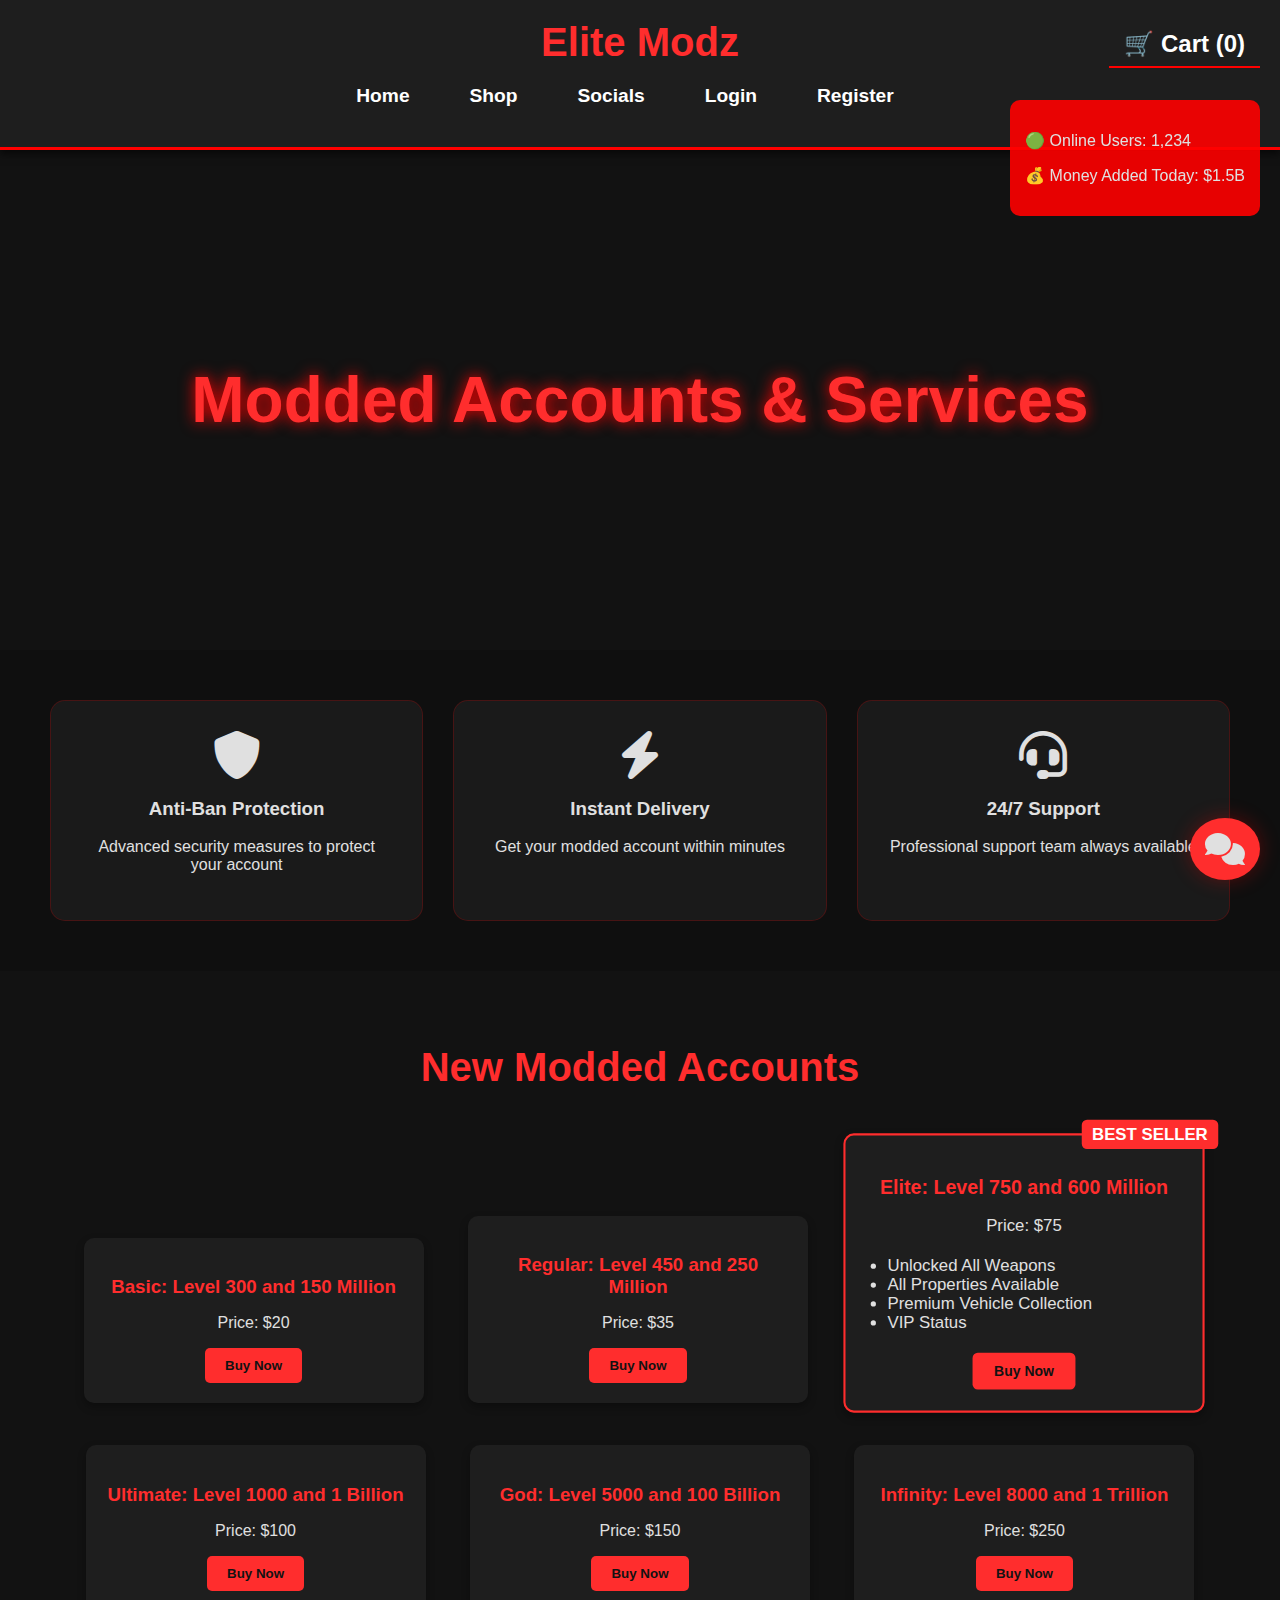
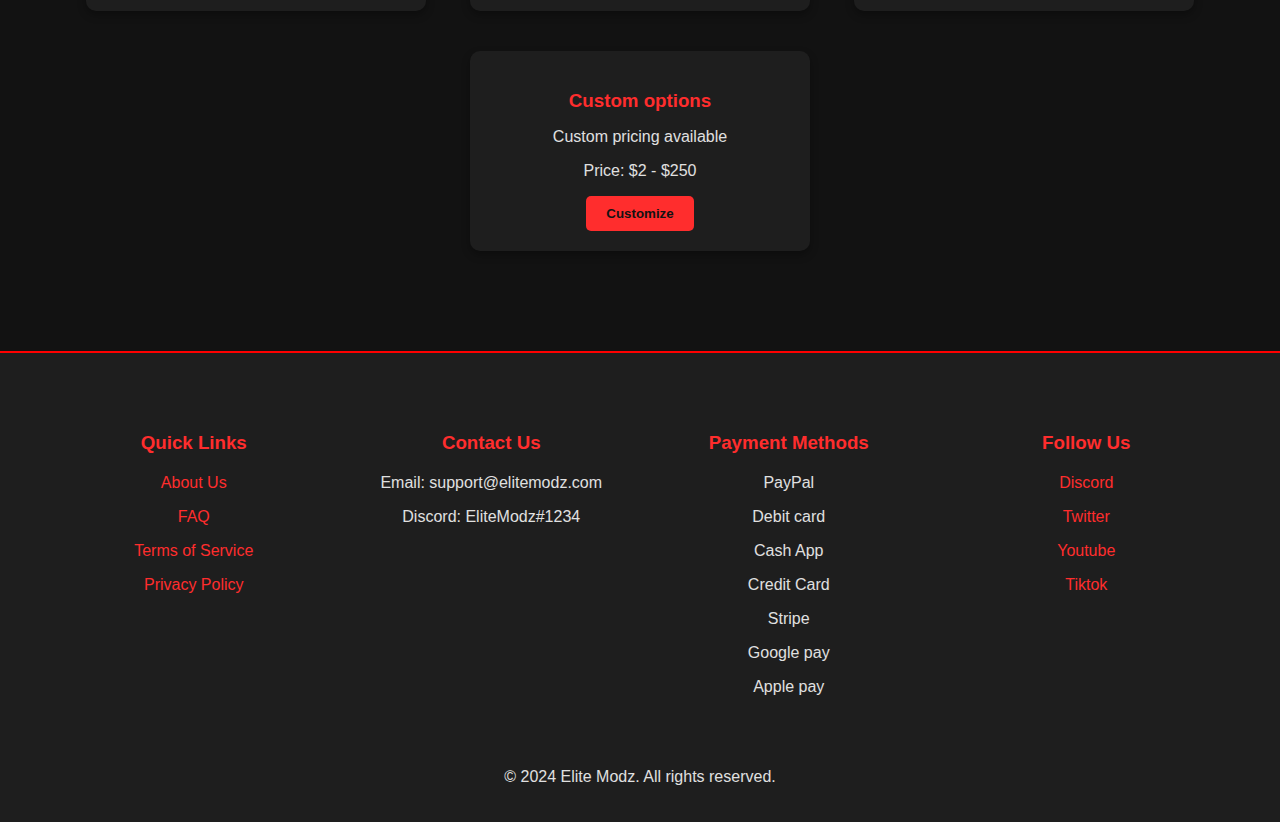
<file: index.html>
<!DOCTYPE html>
<html lang="en">
<head>
    <meta charset="UTF-8">
    <meta name="viewport" content="width=device-width, initial-scale=1.0">
    <title>Elite Modz - Ultimate GTA 5 Modding Services</title>
    <link rel="icon" href="https://github.com/EliteModz/Elite-Modz/raw/refs/heads/main/favicon.ico" type="image/x-icon">
    <link rel="stylesheet" href="styles.css">
    <link href="https://fonts.googleapis.com/css2?family=Rajdhani:wght@500;600;700&display=swap" rel="stylesheet">
    <link rel="stylesheet" href="https://cdnjs.cloudflare.com/ajax/libs/font-awesome/6.0.0/css/all.min.css">
    <style>
        body {
            margin: 0;
            font-family: 'Arial', sans-serif;
            background-color: #121212;
            color: #e0e0e0;
        }

        /* Header and Navigation Bar */
        header {
            background-color: #1e1e1e;
            padding: 20px;
            text-align: center;
            border-bottom: 3px solid red;
        }

        header .logo img {
            width: 150px;
        }

        header .logo-text {
            font-size: 2.5em;
            font-weight: bold;
            color: #ff2d2d;
        }

        nav ul {
            list-style: none;
            padding: 0;
            margin: 0;
            display: flex;
            justify-content: center;
            background-color: #1e1e1e;
        }

        nav ul li {
            margin: 0 15px;
        }

        nav ul li a {
            text-decoration: none;
            font-size: 1.2em;
            color: white;
            padding: 10px 15px;
        }

        nav ul li a:hover {
            color: #ff2d2d;
        }

        /* Hero Section */
        .hero {
            background-image: url('images/grand-theft-auto-v-online-sunset-panorama-tapete-1920x1080_48.jpg');
            background-size: cover;
            background-position: center;
            height: 500px;
            text-align: center;
            display: flex;
            justify-content: center;
            align-items: center;
        }

        .hero h1 {
            font-size: 4em;
            color: #ff2d2d;
            text-shadow: 0 0 15px #ff0000;
        }

        /* Product Section */
        .product-section {
            padding: 40px;
            text-align: center;
        }

        .product-section h2 {
            color: #ff2d2d;
            margin-bottom: 30px;
            font-size: 2.5em;
        }

        .product {
            display: inline-block;
            background-color: #1e1e1e;
            margin: 20px;
            padding: 20px;
            border-radius: 10px;
            width: 300px;
            box-shadow: 0 4px 8px rgba(0, 0, 0, 0.3);
        }

        .product h3 {
            color: #ff2d2d;
        }

        .product p {
            color: #e0e0e0;
        }

        .product button {
            background-color: #ff2d2d;
            border: none;
            padding: 10px 20px;
            color: #121212;
            font-weight: bold;
            cursor: pointer;
            border-radius: 5px;
        }

        .product button:hover {
            background-color: #ff1a1a;
        }

        /* Additional Features */
        
        /* Live Chat Widget */
        .chat-widget {
            position: fixed;
            bottom: 20px;
            right: 20px;
            background: #ff2d2d;
            padding: 15px;
            border-radius: 50%;
            cursor: pointer;
            z-index: 1000;
            box-shadow: 0 0 20px rgba(255,0,0,0.3);
        }

        /* Account Features Section */
        .features-list {
            display: grid;
            grid-template-columns: repeat(3, 1fr);
            gap: 30px;
            padding: 50px;
            background: #0f0f0f;
        }

        .feature-item {
            background: #1a1a1a;
            padding: 30px;
            border-radius: 15px;
            text-align: center;
            border: 1px solid #ff000033;
            transition: transform 0.3s;
        }

        .feature-item:hover {
            transform: translateY(-10px);
        }

        /* Live Counter */
        .live-counter {
            position: fixed;
            top: 100px;
            right: 20px;
            background: rgba(255,0,0,0.9);
            padding: 15px;
            border-radius: 10px;
            z-index: 999;
        }

        /* Premium Product Styles */
        .premium-product {
            position: relative;
            border: 2px solid #ff2d2d;
            transform: scale(1.05);
        }

        .premium-badge {
            position: absolute;
            top: -15px;
            right: -15px;
            background: #ff2d2d;
            padding: 5px 10px;
            border-radius: 5px;
            color: white;
            font-weight: bold;
        }

        .features {
            text-align: left;
            margin: 20px 0;
            padding-left: 20px;
        }

        /* Footer */
        footer {
            background-color: #1e1e1e;
            padding: 20px;
            text-align: center;
            color: #e0e0e0;
            margin-top: 40px;
            border-top: 2px solid red;
        }

        .footer-grid {
            display: grid;
            grid-template-columns: repeat(4, 1fr);
            gap: 30px;
            padding: 40px;
        }

        .footer-section h3 {
            color: #ff2d2d;
            margin-bottom: 20px;
        }

        footer a {
            color: #ff2d2d;
            text-decoration: none;
        }

        footer a:hover {
            color: #ff1a1a;
        }

        /* Responsive Design */
        @media (max-width: 1200px) {
            .footer-grid {
                grid-template-columns: repeat(2, 1fr);
            }
        }

        @media (max-width: 768px) {
            .footer-grid {
                grid-template-columns: 1fr;
            }
            
            .product {
                width: 100%;
                margin: 20px 0;
            }
        }
    </style>
</head>
<body>
    <header>
        <div class="logo-text">Elite Modz</div>
        <nav>
            <ul>
                <li><a href="index.html">Home</a></li>
                <li><a href="shop.html">Shop</a></li>
                <li><a href="socials.html">Socials</a></li>
                <li><a href="login.html">Login</a></li>
                <li><a href="register.html">Register</a></li>
                <li><a href="cart.html" class="cart-link neon">🛒 Cart (<span id="cart-count">0</span>)</a></li>
            </ul>
        </nav>
    </header>

    <!-- Live Counter -->
    <div class="live-counter">
        <p>🟢 Online Users: <span id="online-count">1,234</span></p>
        <p>💰 Money Added Today: $<span id="money-count">1.5B</span></p>
    </div>

    <section class="hero">
        <h1>Modded Accounts & Services</h1>
    </section>

    <section class="features-list">
        <div class="feature-item">
            <i class="fas fa-shield-alt fa-3x"></i>
            <h3>Anti-Ban Protection</h3>
            <p>Advanced security measures to protect your account</p>
        </div>
        <div class="feature-item">
            <i class="fas fa-bolt fa-3x"></i>
            <h3>Instant Delivery</h3>
            <p>Get your modded account within minutes</p>
        </div>
        <div class="feature-item">
            <i class="fas fa-headset fa-3x"></i>
            <h3>24/7 Support</h3>
            <p>Professional support team always available</p>
        </div>
    </section>

    <section class="product-section">
        <h2>New Modded Accounts</h2>
        <div class="product">
            <h3>Basic: Level 300 and 150 Million</h3>
            <p>Price: $20</p>
            <button onclick="location.href='shop.html#basic'">Buy Now</button>
        </div>
        <div class="product">
            <h3>Regular: Level 450 and 250 Million</h3>
            <p>Price: $35</p>
            <button onclick="location.href='shop.html#regular'">Buy Now</button>
        </div>
        <div class="product premium-product">
            <div class="premium-badge">BEST SELLER</div>
            <h3>Elite: Level 750 and 600 Million</h3>
            <p>Price: $75</p>
            <ul class="features">
                <li>Unlocked All Weapons</li>
                <li>All Properties Available</li>
                <li>Premium Vehicle Collection</li>
                <li>VIP Status</li>
            </ul>
            <button onclick="location.href='shop.html#elite'">Buy Now</button>
        </div>
        <div class="product">
            <h3>Ultimate: Level 1000 and 1 Billion</h3>
            <p>Price: $100</p>
            <button onclick="location.href='shop.html#ultimate'">Buy Now</button>
        </div>
        <div class="product">
            <h3>God: Level 5000 and 100 Billion</h3>
            <p>Price: $150</p>
            <button onclick="location.href='shop.html#god'">Buy Now</button>
        </div>
        <div class="product">
            <h3>Infinity: Level 8000 and 1 Trillion</h3>
            <p>Price: $250</p>
            <button onclick="location.href='shop.html#infinity'">Buy Now</button>
        </div>
        <div class="product">
            <h3>Custom options</h3>
            <p>Custom pricing available</p>
            <p>Price: $2 - $250</p>
            <button onclick="location.href='customize.html'">Customize</button>
        </div>
    </section>

    <!-- Live Chat Widget -->
    <div class="chat-widget" onclick="openChat()">
        <i class="fas fa-comments fa-2x"></i>
    </div>

    <footer>
        <div class="footer-grid">
            <div class="footer-section">
                <h3>Quick Links</h3>
                <p><a href="about.html">About Us</a></p>
                <p><a href="faq.html">FAQ</a></p>
                <p><a href="terms.html">Terms of Service</a></p>
                <p><a href="privacy.html">Privacy Policy</a></p>
            </div>
            <div class="footer-section">
                <h3>Contact Us</h3>
                <p>Email: support@elitemodz.com</p>
                <p>Discord: EliteModz#1234</p>
            </div>
            <div class="footer-section">
                <h3>Payment Methods</h3>
                <p>PayPal</p>
                <p>Debit card</p>
                <p>Cash App</p>
                <p>Credit Card</p>
                <p>Stripe</p>
                <p>Google pay</p>
                <p>Apple pay</p>
            </div>
            <div class="footer-section">
                <h3>Follow Us</h3>
                <p><a href="#">Discord</a></p>
                <p><a href="#">Twitter</a></p>
                <p><a href="#">Youtube</a></p>
                <p><a href="#">Tiktok</a></p>
            </div>
        </div>
        <div class="footer-bottom">
            <p>&copy; 2024 Elite Modz. All rights reserved.</p>
        </div>
    </footer>

    <script>
        // Live counter update
        function updateCounter() {
            document.getElementById('online-count').textContent = 
                Math.floor(Math.random() * 2000 + 1000);
            document.getElementById('money-count').textContent = 
                (Math.random() * 5 + 1).toFixed(1) + 'B';
        }
        setInterval(updateCounter, 5000);

        // Chat widget functionality
        function openChat() {
            // Add chat functionality
            alert('Chat feature coming soon!');
        }
    </script>
</body>
</html>
</file>
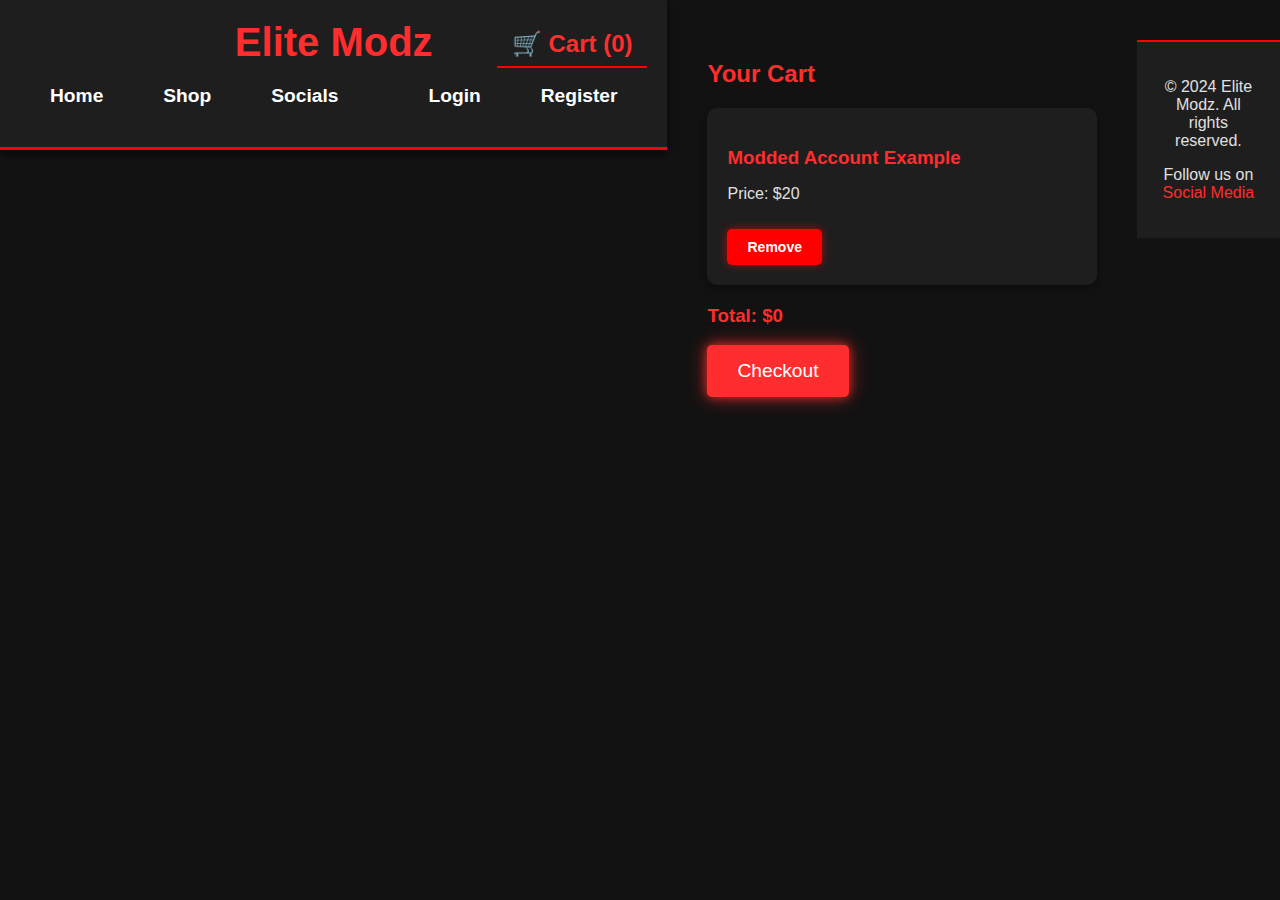
<file: cart.html>
<!DOCTYPE html>
<html lang="en">
<head>
    <meta charset="UTF-8">
    <meta name="viewport" content="width=device-width, initial-scale=1.0">
    <title>Elite Modz - Cart</title>
    <link rel="icon" href="https://github.com/EliteModz/Elite-Modz/raw/refs/heads/main/favicon.ico" type="image/x-icon">
    <link rel="stylesheet" href="styles.css">
    <style>
        body {
            margin: 0;
            font-family: 'Arial', sans-serif;
            background-color: #121212;
            color: #e0e0e0;
            display: flex;
            justify-content: center;
            align-items: flex-start; /* Align items at the top */
        }
        header {
            background-color: #1e1e1e;
            padding: 20px;
            text-align: center;
            border-bottom: 3px solid red;
            width: 100%;
            position: relative;
        }
        header .logo-text {
            font-size: 2.5em;
            font-weight: bold;
            color: #ff2d2d;
        }
        nav ul {
            list-style: none;
            padding: 0;
            margin: 0;
            display: flex;
            justify-content: center;
        }
        nav ul li {
            margin: 0 15px;
        }
        nav ul li a {
            text-decoration: none;
            font-size: 1.2em;
            color: white;
            padding: 10px 15px;
        }
        nav ul li a:hover {
            color: #ff2d2d;
        }
        #cart {
            padding: 40px;
            text-align: left; /* Align text to the left */
            width: 80%; /* Set width to match shop page */
        }
        .product {
            background-color: #1e1e1e;
            margin: 20px 0; /* Add vertical margin */
            padding: 20px;
            border-radius: 10px;
            box-shadow: 0 4px 8px rgba(0, 0, 0, 0.3);
        }
        .remove-btn {
            background-color: red; /* Full red button */
            border: none;
            padding: 10px 20px;
            color: #ffffff;
            font-weight: bold;
            cursor: pointer;
            border-radius: 5px;
            margin-top: 10px;
        }
        .remove-btn:hover {
            background-color: darkred; /* Darker red on hover */
        }
        .neon {
            color: #ff2d2d;
        }
        footer {
            background-color: #1e1e1e;
            padding: 20px;
            text-align: center;
            color: #e0e0e0;
            margin-top: 40px;
            border-top: 2px solid red;
        }
        footer a {
            color: #ff2d2d;
            text-decoration: none;
        }
        footer a:hover {
            color: #ff1a1a;
        }
    </style>
</head>
<body>
    <header>
        <div class="logo-text">Elite Modz</div>
        <nav>
            <ul>
                <li><a href="index.html">Home</a></li>
                <li><a href="shop.html">Shop</a></li>
                <li><a href="socials.html">Socials</a></li>
                <li><a href="cart.html" class="cart-link neon">🛒 Cart (<span id="cart-count">0</span>)</a></li>
                <li><a href="login.html">Login</a></li> <!-- Added Login link -->
                <li><a href="register.html">Register</a></li> <!-- Added Register link -->
            </ul>
        </nav>
    </header>

    <section id="cart">
        <h2 class="neon">Your Cart</h2>
        <div id="cart-items">
            <div class="product">
                <h3>Modded Account Example</h3>
                <p>Price: $20</p>
                <button class="remove-btn" onclick="removeFromCart()">Remove</button>
            </div>
            <!-- Add more product divs as needed -->
        </div>
        <h3 class="neon">Total: $<span id="total-cost">0</span></h3>
        <button class="neon" onclick="location.href='checkout.html'">Checkout</button>
    </section>

    <footer>
        <p>&copy; 2024 Elite Modz. All rights reserved.</p>
        <p>Follow us on <a href="#">Social Media</a></p>
    </footer>

    <script>
        function removeFromCart() {
            // Logic to remove item from cart goes here
            alert("Item removed from cart!");
        }
    </script>
</body>
</html>
</file>
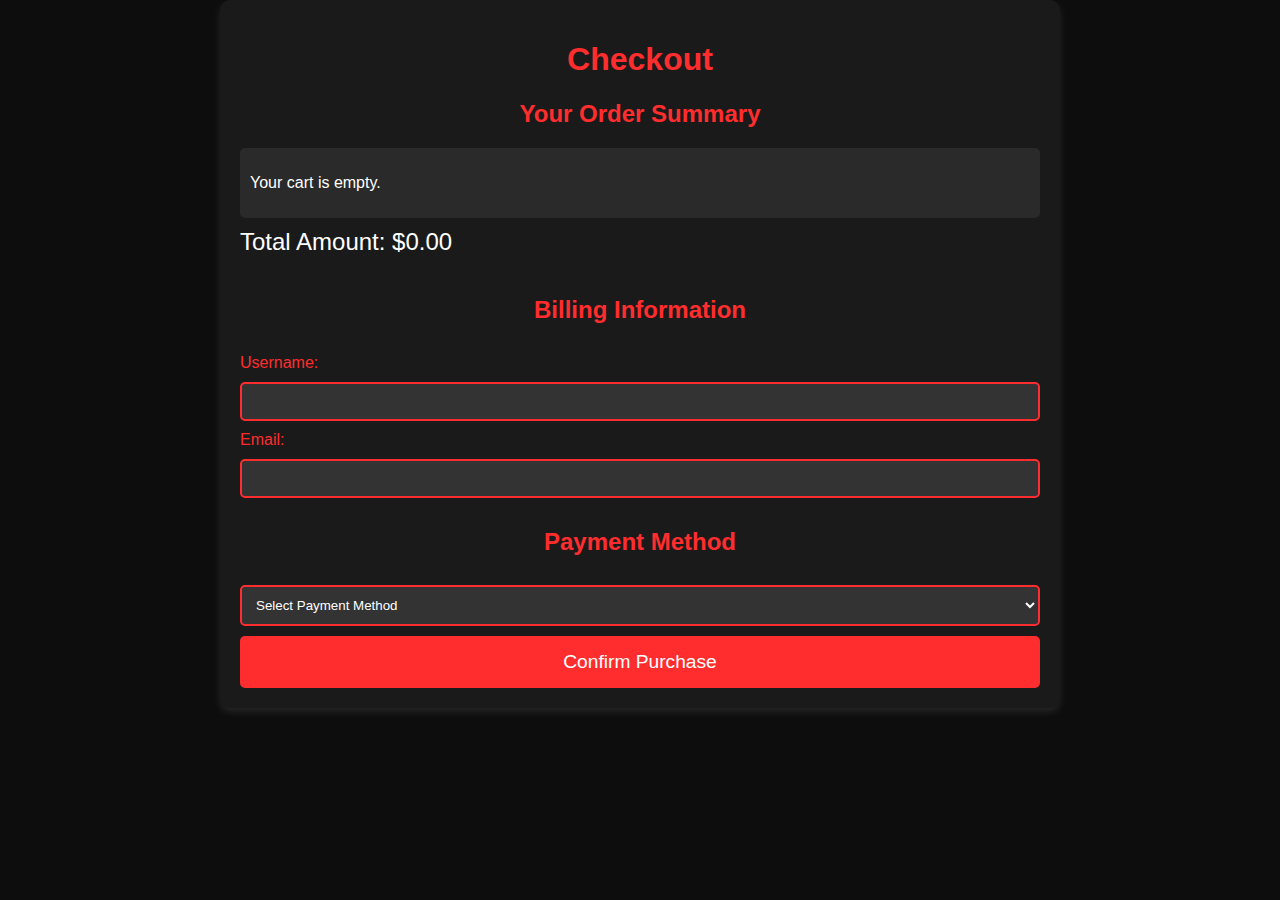
<file: checkout.html>
<!DOCTYPE html>
<html lang="en">
<head>
  <meta charset="UTF-8">
  <meta name="viewport" content="width=device-width, initial-scale=1.0">
  <title>Elite Modz - Checkout</title>
  <link rel="stylesheet" href="styles.css">
  <script src="checkout.js"></script>
  <style>
    /* Base Styles */
    body {
      font-family: 'Montserrat', sans-serif;
      background-color: #0d0d0d; /* Dark background */
      color: #fff; /* White text */
      margin: 0;
      padding: 0;
    }

    /* Checkout Container */
    .checkout-container {
      padding: 20px;
      max-width: 800px;
      margin: auto;
      background-color: #1a1a1a; /* Darker container */
      border-radius: 10px;
      box-shadow: 0 4px 8px rgba(255, 255, 255, 0.1);
    }

    h1, h2 {
      color: #ff2d2d; /* Red headings */
      text-align: center;
    }

    /* Order Summary */
    .order-summary {
      margin-bottom: 20px;
    }

    .items-list {
      background-color: #2a2a2a; /* Slightly lighter background for item list */
      padding: 10px;
      border-radius: 5px;
    }

    .total {
      font-size: 1.5em;
      margin-top: 10px;
    }

    /* Form Styles */
    form {
      display: flex;
      flex-direction: column;
      gap: 10px;
    }

    label {
      color: #ff2d2d; /* Red labels */
    }

    input[type="text"], input[type="email"], select {
      padding: 10px;
      border: 2px solid #ff2d2d; /* Red border */
      border-radius: 5px;
      background-color: #333; /* Dark background for inputs */
      color: #fff; /* White text */
    }

    input[type="text"]:focus, input[type="email"]:focus, select:focus {
      outline: none;
      border-color: #ff1a1a; /* Darker red on focus */
    }

    .confirm-btn {
      background-color: #ff2d2d; /* Red button */
      color: white;
      padding: 15px;
      border: none;
      border-radius: 5px;
      cursor: pointer;
      transition: background-color 0.3s ease;
      font-size: 1.2em;
    }

    .confirm-btn:hover {
      background-color: #ff1a1a; /* Darker red on hover */
    }

    /* Item Styles */
    .item {
      display: flex;
      justify-content: space-between;
      padding: 5px 0;
      border-bottom: 1px solid #444; /* Separator line */
    }

    .price {
      color: #ff2d2d; /* Red price */
    }
  </style>
</head>
<body>
  <div class="checkout-container">
    <h1>Checkout</h1>

    <!-- Order Summary -->
    <section class="order-summary">
      <h2>Your Order Summary</h2>
      <div class="items-list" id="items-list"></div>
      <div class="total">
        <span>Total Amount:</span>
        <span class="total-price" id="total-price">$0.00</span>
      </div>
    </section>

    <!-- Billing Information -->
    <form id="checkout-form" action="/process-order" method="POST">
      <h2>Billing Information</h2>
      <label for="username">Username:</label>
      <input type="text" id="username" name="username" required>

      <label for="email">Email:</label>
      <input type="email" id="email" name="email" required>

      <!-- Payment Methods -->
      <h2>Payment Method</h2>
      <select id="payment-method" name="payment-method" required>
        <option value="">Select Payment Method</option>
        <option value="credit-card">Credit Card</option>
        <option value="debit-card">Debit Card</option>
        <option value="cashapp">CashApp</option>
        <option value="paypal">PayPal</option>
        <option value="google-pay">Google Pay</option>
        <option value="apple-pay">Apple Pay</option>
        <option value="stripe">Stripe</option>
      </select>

      <button type="submit" class="confirm-btn">Confirm Purchase</button>
    </form>
  </div>

  <script>
    const cartItems = JSON.parse(localStorage.getItem("cartItems")) || [];

    function populateOrderSummary() {
      const itemsList = document.getElementById("items-list");
      const totalPriceElement = document.getElementById("total-price");
      let total = 0;

      itemsList.innerHTML = "";

      if (cartItems.length === 0) {
        itemsList.innerHTML = "<p>Your cart is empty.</p>";
        totalPriceElement.textContent = "$0.00";
      } else {
        cartItems.forEach(item => {
          const itemDiv = document.createElement("div");
          itemDiv.classList.add("item");
          itemDiv.innerHTML = `<span>${item.name}</span><span class="price">$${item.price}</span>`;
          itemsList.appendChild(itemDiv);
          total += item.price;
        });
        totalPriceElement.textContent = `$${total.toFixed(2)}`;
      }
    }

    window.onload = populateOrderSummary;
  </script>
</body>
</html>
</file>
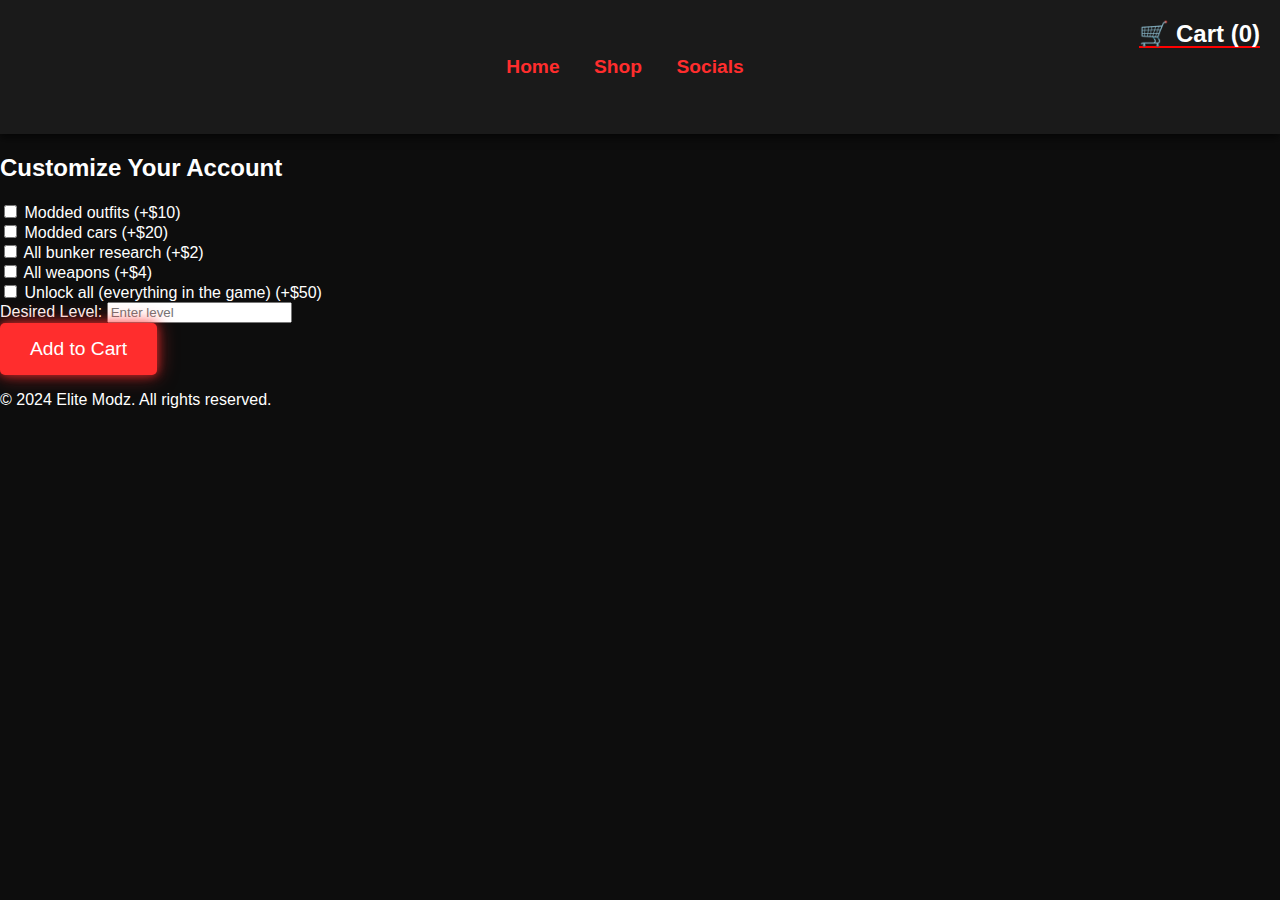
<file: customize.html>
<!DOCTYPE html>
<html lang="en">
<head>
    <meta charset="UTF-8">
    <meta name="viewport" content="width=device-width, initial-scale=1.0">
    <title>Customize Account</title>
    <link rel="icon" href="favicon.ico" type="image/x-icon">
    <link rel="stylesheet" href="styles.css">
</head>
<body>
    <header>
        <nav>
            <ul>
                <li><a href="index.html">Home</a></li>
                <li><a href="shop.html">Shop</a></li>
                <li><a href="socials.html">Socials</a></li>
                <li><a href="cart.html" class="cart-link neon">🛒 Cart (<span id="cart-count">0</span>)</a></li>
            </ul>
        </nav>
    </header>
    
    <section id="customize">
        <h2 class="neon">Customize Your Account</h2>
        
        <form id="customization-form">
            <label>
                <input type="checkbox" name="moddedOutfits" value="10"> Modded outfits (+$10)
            </label><br>
            <label>
                <input type="checkbox" name="moddedCars" value="20"> Modded cars (+$20)
            </label><br>
            <label>
                <input type="checkbox" name="bunkerResearch" value="2"> All bunker research (+$2)
            </label><br>
            <label>
                <input type="checkbox" name="allWeapons" value="4"> All weapons (+$4)
            </label><br>
            <label>
                <input type="checkbox" name="unlockAll" value="50"> Unlock all (everything in the game) (+$50)
            </label><br>
            <label>
                Desired Level: <input type="number" name="desiredLevel" placeholder="Enter level" required>
            </label><br>
            <button type="button" class="neon" onclick="addCustomizationToCart()">Add to Cart</button>
            <p id="error-message" style="color: red;"></p> <!-- Error message -->
        </form>
    </section>

    <footer>
        <p class="neon">&copy; 2024 Elite Modz. All rights reserved.</p>
    </footer>

    <script>
        function addCustomizationToCart() {
            const form = document.getElementById('customization-form');
            const checkboxes = form.querySelectorAll('input[type="checkbox"]:checked');
            let total = 0;
            let customizationDetails = "Customizations: ";
            let errorMessage = document.getElementById('error-message');
            errorMessage.textContent = ''; // Clear previous error message

            checkboxes.forEach(checkbox => {
                total += parseInt(checkbox.value);
                customizationDetails += `${checkbox.parentNode.textContent.trim()}, `;
            });

            const desiredLevel = parseInt(form.desiredLevel.value);
            if (desiredLevel) {
                if (desiredLevel < 1 || desiredLevel > 8000) { // Check level range
                    errorMessage.textContent = "Error: Desired level must be between 1 and 8000.";
                    return; // Stop execution
                }
                const levelCost = Math.floor(desiredLevel / 100) * 2; // Calculate cost for desired level
                total += levelCost; // Add level cost to total
                customizationDetails += `Desired Level: ${desiredLevel} (+$${levelCost})`;
            }

            const cartItems = JSON.parse(localStorage.getItem('cartItems')) || [];
            cartItems.push({ name: customizationDetails, price: total });
            localStorage.setItem('cartItems', JSON.stringify(cartItems));

            alert('Customizations added to cart!');
        }
    </script>
</body>
</html>
</file>
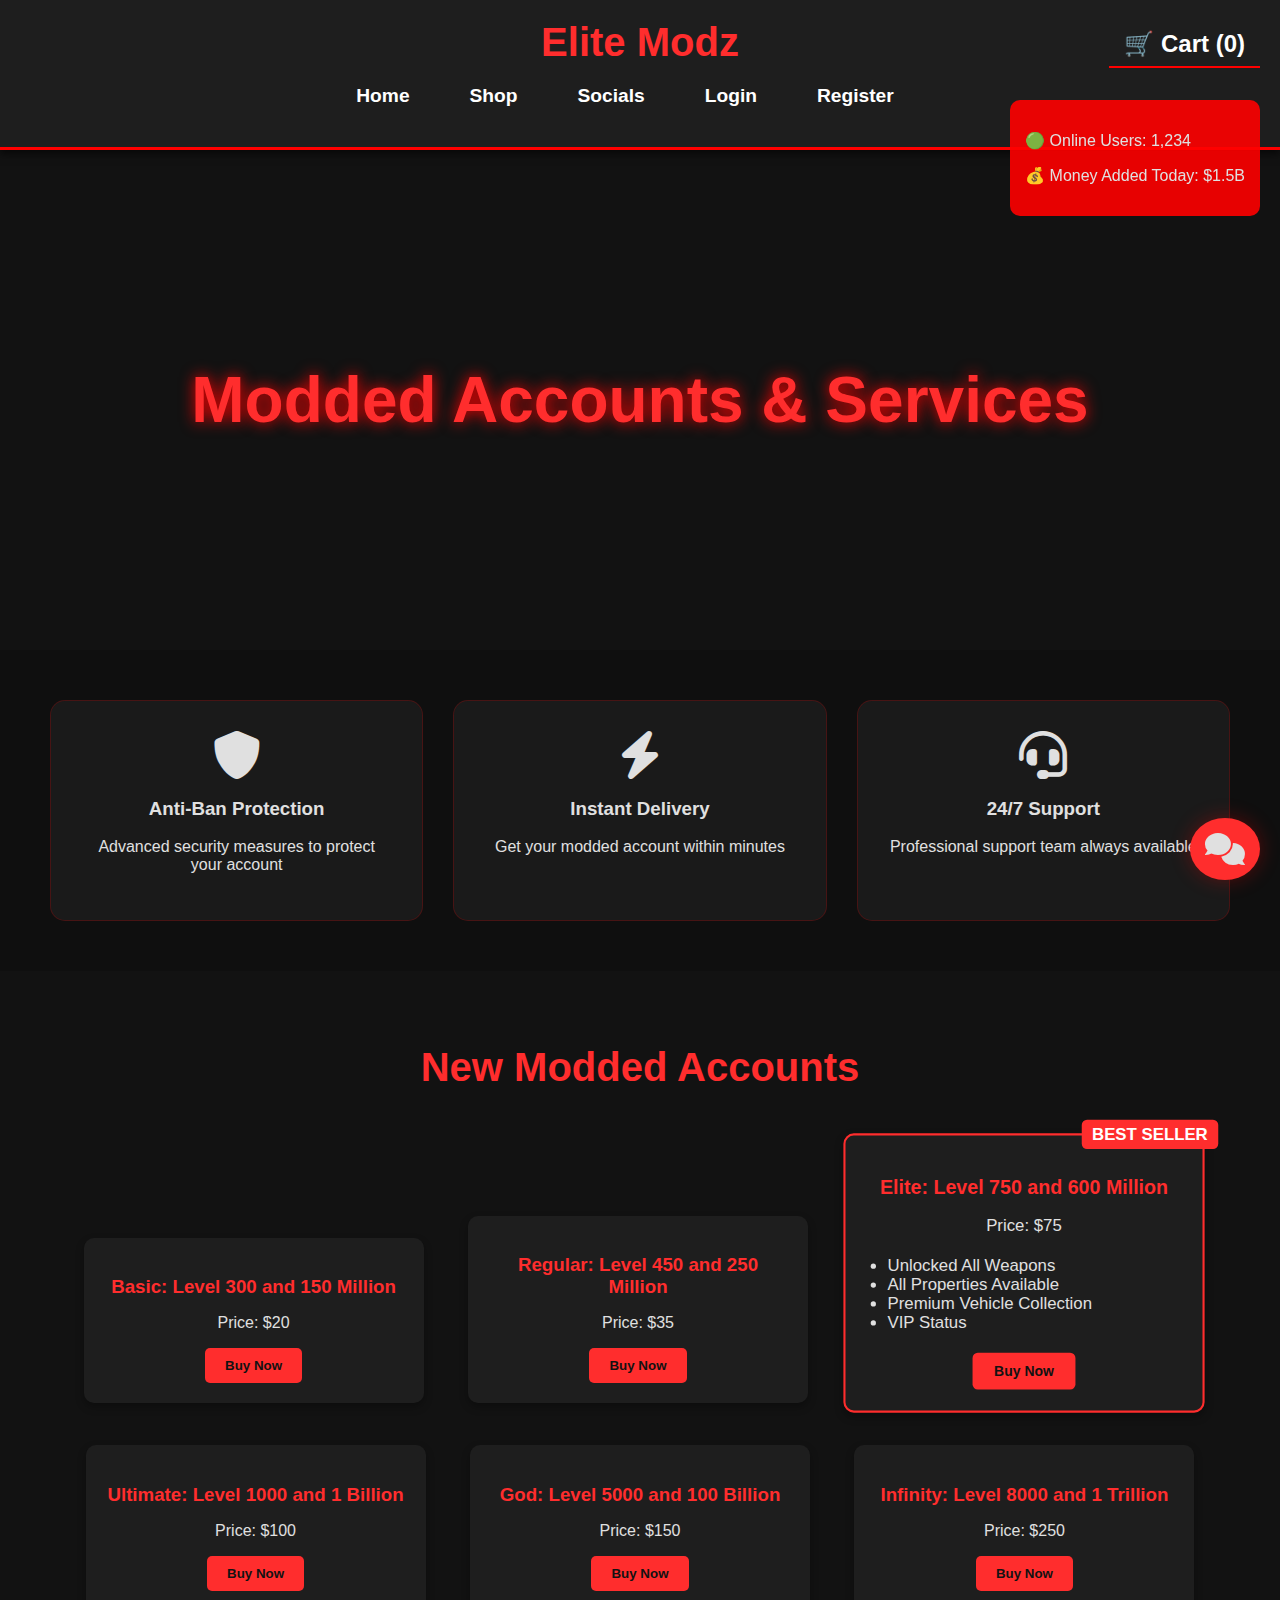
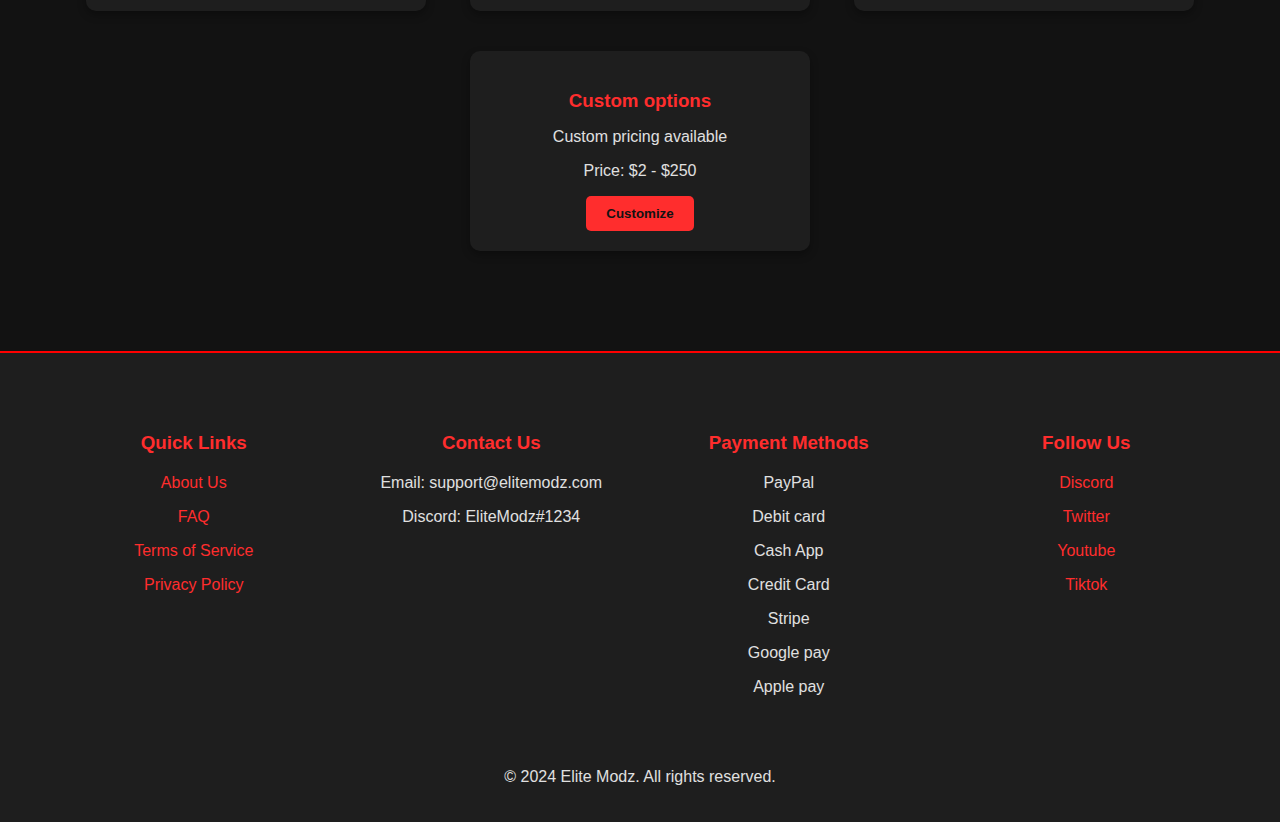
<file: hi.html>
<!DOCTYPE html>
<html lang="en">
<head>
    <meta charset="UTF-8">
    <meta name="viewport" content="width=device-width, initial-scale=1.0">
    <title>Elite Modz - Ultimate GTA 5 Modding Services</title>
    <link rel="icon" href="https://github.com/EliteModz/Elite-Modz/raw/refs/heads/main/favicon.ico" type="image/x-icon">
    <link rel="stylesheet" href="styles.css">
    <link href="https://fonts.googleapis.com/css2?family=Rajdhani:wght@500;600;700&display=swap" rel="stylesheet">
    <link rel="stylesheet" href="https://cdnjs.cloudflare.com/ajax/libs/font-awesome/6.0.0/css/all.min.css">
    <style>
        body {
            margin: 0;
            font-family: 'Arial', sans-serif;
            background-color: #121212;
            color: #e0e0e0;
        }

        /* Header and Navigation Bar */
        header {
            background-color: #1e1e1e;
            padding: 20px;
            text-align: center;
            border-bottom: 3px solid red;
        }

        header .logo img {
            width: 150px;
        }

        header .logo-text {
            font-size: 2.5em;
            font-weight: bold;
            color: #ff2d2d;
        }

        nav ul {
            list-style: none;
            padding: 0;
            margin: 0;
            display: flex;
            justify-content: center;
            background-color: #1e1e1e;
        }

        nav ul li {
            margin: 0 15px;
        }

        nav ul li a {
            text-decoration: none;
            font-size: 1.2em;
            color: white;
            padding: 10px 15px;
        }

        nav ul li a:hover {
            color: #ff2d2d;
        }

        /* Hero Section */
        .hero {
            background-image: url('images/grand-theft-auto-v-online-sunset-panorama-tapete-1920x1080_48.jpg');
            background-size: cover;
            background-position: center;
            height: 500px;
            text-align: center;
            display: flex;
            justify-content: center;
            align-items: center;
        }

        .hero h1 {
            font-size: 4em;
            color: #ff2d2d;
            text-shadow: 0 0 15px #ff0000;
        }

        /* Product Section */
        .product-section {
            padding: 40px;
            text-align: center;
        }

        .product-section h2 {
            color: #ff2d2d;
            margin-bottom: 30px;
            font-size: 2.5em;
        }

        .product {
            display: inline-block;
            background-color: #1e1e1e;
            margin: 20px;
            padding: 20px;
            border-radius: 10px;
            width: 300px;
            box-shadow: 0 4px 8px rgba(0, 0, 0, 0.3);
        }

        .product h3 {
            color: #ff2d2d;
        }

        .product p {
            color: #e0e0e0;
        }

        .product button {
            background-color: #ff2d2d;
            border: none;
            padding: 10px 20px;
            color: #121212;
            font-weight: bold;
            cursor: pointer;
            border-radius: 5px;
        }

        .product button:hover {
            background-color: #ff1a1a;
        }

        /* Additional Features */
        
        /* Live Chat Widget */
        .chat-widget {
            position: fixed;
            bottom: 20px;
            right: 20px;
            background: #ff2d2d;
            padding: 15px;
            border-radius: 50%;
            cursor: pointer;
            z-index: 1000;
            box-shadow: 0 0 20px rgba(255,0,0,0.3);
        }

        /* Account Features Section */
        .features-list {
            display: grid;
            grid-template-columns: repeat(3, 1fr);
            gap: 30px;
            padding: 50px;
            background: #0f0f0f;
        }

        .feature-item {
            background: #1a1a1a;
            padding: 30px;
            border-radius: 15px;
            text-align: center;
            border: 1px solid #ff000033;
            transition: transform 0.3s;
        }

        .feature-item:hover {
            transform: translateY(-10px);
        }

        /* Live Counter */
        .live-counter {
            position: fixed;
            top: 100px;
            right: 20px;
            background: rgba(255,0,0,0.9);
            padding: 15px;
            border-radius: 10px;
            z-index: 999;
        }

        /* Premium Product Styles */
        .premium-product {
            position: relative;
            border: 2px solid #ff2d2d;
            transform: scale(1.05);
        }

        .premium-badge {
            position: absolute;
            top: -15px;
            right: -15px;
            background: #ff2d2d;
            padding: 5px 10px;
            border-radius: 5px;
            color: white;
            font-weight: bold;
        }

        .features {
            text-align: left;
            margin: 20px 0;
            padding-left: 20px;
        }

        /* Footer */
        footer {
            background-color: #1e1e1e;
            padding: 20px;
            text-align: center;
            color: #e0e0e0;
            margin-top: 40px;
            border-top: 2px solid red;
        }

        .footer-grid {
            display: grid;
            grid-template-columns: repeat(4, 1fr);
            gap: 30px;
            padding: 40px;
        }

        .footer-section h3 {
            color: #ff2d2d;
            margin-bottom: 20px;
        }

        footer a {
            color: #ff2d2d;
            text-decoration: none;
        }

        footer a:hover {
            color: #ff1a1a;
        }

        /* Responsive Design */
        @media (max-width: 1200px) {
            .footer-grid {
                grid-template-columns: repeat(2, 1fr);
            }
        }

        @media (max-width: 768px) {
            .footer-grid {
                grid-template-columns: 1fr;
            }
            
            .product {
                width: 100%;
                margin: 20px 0;
            }
        }
    </style>
</head>
<body>
    <header>
        <div class="logo-text">Elite Modz</div>
        <nav>
            <ul>
                <li><a href="index.html">Home</a></li>
                <li><a href="shop.html">Shop</a></li>
                <li><a href="socials.html">Socials</a></li>
                <li><a href="login.html">Login</a></li>
                <li><a href="register.html">Register</a></li>
                <li><a href="cart.html" class="cart-link neon">🛒 Cart (<span id="cart-count">0</span>)</a></li>
            </ul>
        </nav>
    </header>

    <!-- Live Counter -->
    <div class="live-counter">
        <p>🟢 Online Users: <span id="online-count">1,234</span></p>
        <p>💰 Money Added Today: $<span id="money-count">1.5B</span></p>
    </div>

    <section class="hero">
        <h1>Modded Accounts & Services</h1>
    </section>

    <section class="features-list">
        <div class="feature-item">
            <i class="fas fa-shield-alt fa-3x"></i>
            <h3>Anti-Ban Protection</h3>
            <p>Advanced security measures to protect your account</p>
        </div>
        <div class="feature-item">
            <i class="fas fa-bolt fa-3x"></i>
            <h3>Instant Delivery</h3>
            <p>Get your modded account within minutes</p>
        </div>
        <div class="feature-item">
            <i class="fas fa-headset fa-3x"></i>
            <h3>24/7 Support</h3>
            <p>Professional support team always available</p>
        </div>
    </section>

    <section class="product-section">
        <h2>New Modded Accounts</h2>
        <div class="product">
            <h3>Basic: Level 300 and 150 Million</h3>
            <p>Price: $20</p>
            <button onclick="location.href='shop.html#basic'">Buy Now</button>
        </div>
        <div class="product">
            <h3>Regular: Level 450 and 250 Million</h3>
            <p>Price: $35</p>
            <button onclick="location.href='shop.html#regular'">Buy Now</button>
        </div>
        <div class="product premium-product">
            <div class="premium-badge">BEST SELLER</div>
            <h3>Elite: Level 750 and 600 Million</h3>
            <p>Price: $75</p>
            <ul class="features">
                <li>Unlocked All Weapons</li>
                <li>All Properties Available</li>
                <li>Premium Vehicle Collection</li>
                <li>VIP Status</li>
            </ul>
            <button onclick="location.href='shop.html#elite'">Buy Now</button>
        </div>
        <div class="product">
            <h3>Ultimate: Level 1000 and 1 Billion</h3>
            <p>Price: $100</p>
            <button onclick="location.href='shop.html#ultimate'">Buy Now</button>
        </div>
        <div class="product">
            <h3>God: Level 5000 and 100 Billion</h3>
            <p>Price: $150</p>
            <button onclick="location.href='shop.html#god'">Buy Now</button>
        </div>
        <div class="product">
            <h3>Infinity: Level 8000 and 1 Trillion</h3>
            <p>Price: $250</p>
            <button onclick="location.href='shop.html#infinity'">Buy Now</button>
        </div>
        <div class="product">
            <h3>Custom options</h3>
            <p>Custom pricing available</p>
            <p>Price: $2 - $250</p>
            <button onclick="location.href='customize.html'">Customize</button>
        </div>
    </section>

    <!-- Live Chat Widget -->
    <div class="chat-widget" onclick="openChat()">
        <i class="fas fa-comments fa-2x"></i>
    </div>

    <footer>
        <div class="footer-grid">
            <div class="footer-section">
                <h3>Quick Links</h3>
                <p><a href="about.html">About Us</a></p>
                <p><a href="faq.html">FAQ</a></p>
                <p><a href="terms.html">Terms of Service</a></p>
                <p><a href="privacy.html">Privacy Policy</a></p>
            </div>
            <div class="footer-section">
                <h3>Contact Us</h3>
                <p>Email: support@elitemodz.com</p>
                <p>Discord: EliteModz#1234</p>
            </div>
            <div class="footer-section">
                <h3>Payment Methods</h3>
                <p>PayPal</p>
                <p>Debit card</p>
                <p>Cash App</p>
                <p>Credit Card</p>
                <p>Stripe</p>
                <p>Google pay</p>
                <p>Apple pay</p>
            </div>
            <div class="footer-section">
                <h3>Follow Us</h3>
                <p><a href="#">Discord</a></p>
                <p><a href="#">Twitter</a></p>
                <p><a href="#">Youtube</a></p>
                <p><a href="#">Tiktok</a></p>
            </div>
        </div>
        <div class="footer-bottom">
            <p>&copy; 2024 Elite Modz. All rights reserved.</p>
        </div>
    </footer>

    <script>
        // Live counter update
        function updateCounter() {
            document.getElementById('online-count').textContent = 
                Math.floor(Math.random() * 2000 + 1000);
            document.getElementById('money-count').textContent = 
                (Math.random() * 5 + 1).toFixed(1) + 'B';
        }
        setInterval(updateCounter, 5000);

        // Chat widget functionality
        function openChat() {
            // Add chat functionality
            alert('Chat feature coming soon!');
        }
    </script>
</body>
</html>
</file>
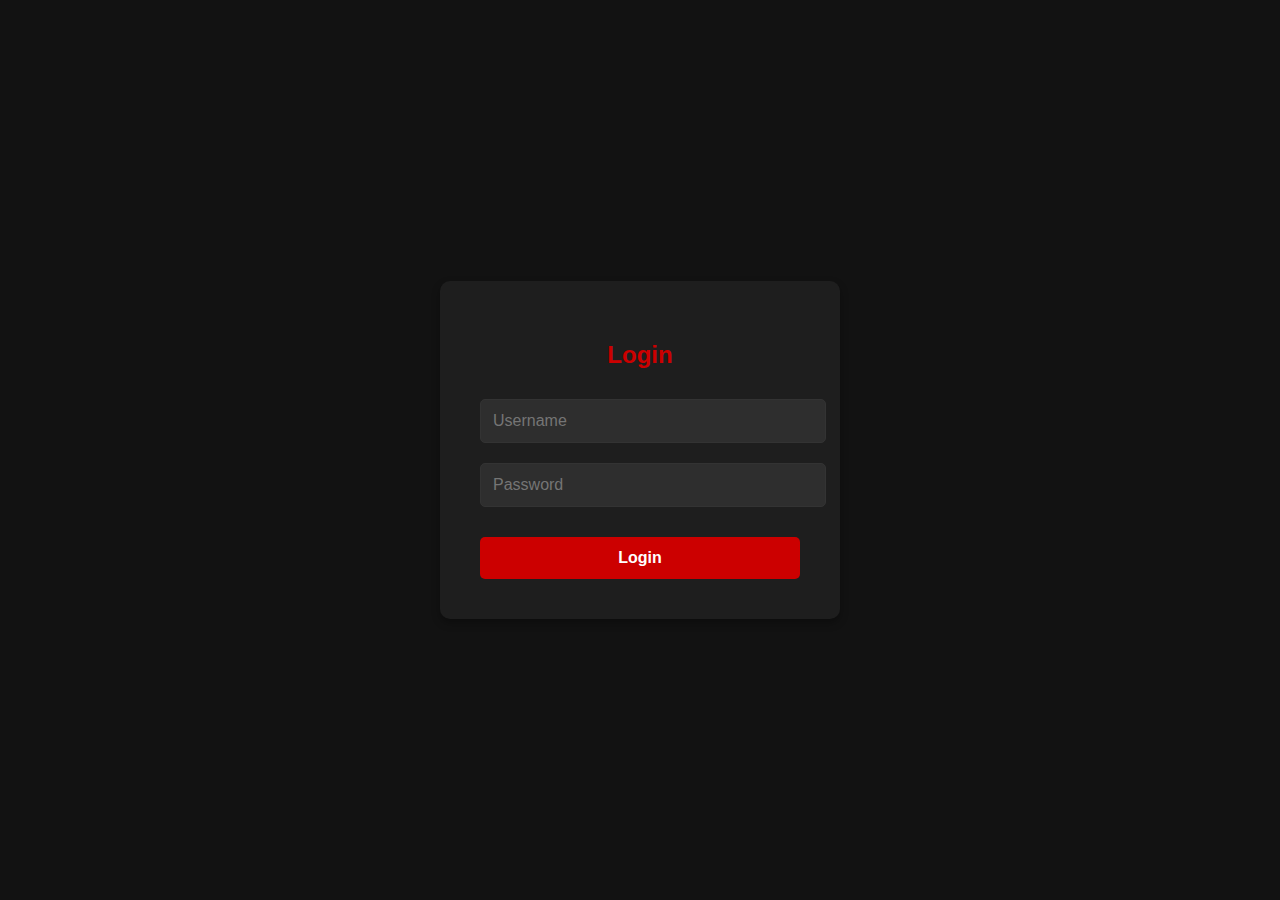
<file: login.html>
<!DOCTYPE html>
<html lang="en">
<head>
    <meta charset="UTF-8">
    <meta name="viewport" content="width=device-width, initial-scale=1.0">
    <title>Login Page</title>
    <style>
        body {
            background-color: #121212;
            color: #ffffff;
            font-family: 'Segoe UI', Tahoma, Geneva, Verdana, sans-serif;
            display: flex;
            justify-content: center;
            align-items: center;
            height: 100vh;
            margin: 0;
        }
        .login-container {
            background-color: #1e1e1e;
            padding: 40px;
            border-radius: 10px;
            box-shadow: 0 4px 8px rgba(0, 0, 0, 0.3);
            width: 320px;
            text-align: center;
        }
        .login-container h2 {
            margin-bottom: 20px;
            color: #cc0000; /* Darker red */
        }
        .login-container input[type="text"],
        .login-container input[type="password"] {
            width: 100%;
            padding: 12px;
            margin: 10px 0;
            border: 1px solid #333333;
            border-radius: 5px;
            background-color: #2e2e2e;
            color: #ffffff;
            font-size: 16px;
        }
        .login-container input[type="submit"] {
            width: 100%;
            padding: 12px;
            margin-top: 20px;
            border: none;
            border-radius: 5px;
            background-color: #cc0000; /* Darker red */
            color: #ffffff;
            font-size: 16px;
            cursor: pointer;
            font-weight: bold;
        }
        .login-container input[type="submit"]:hover {
            background-color: #990000; /* Darker red on hover */
        }
    </style>
</head>
<body>
    <div class="login-container">
        <h2>Login</h2>
        <form action="/login" method="post">
            <input type="text" name="username" placeholder="Username" required>
            <input type="password" name="password" placeholder="Password" required>
            <input type="submit" value="Login">
        </form>
    </div>
</body>
</html>
</file>
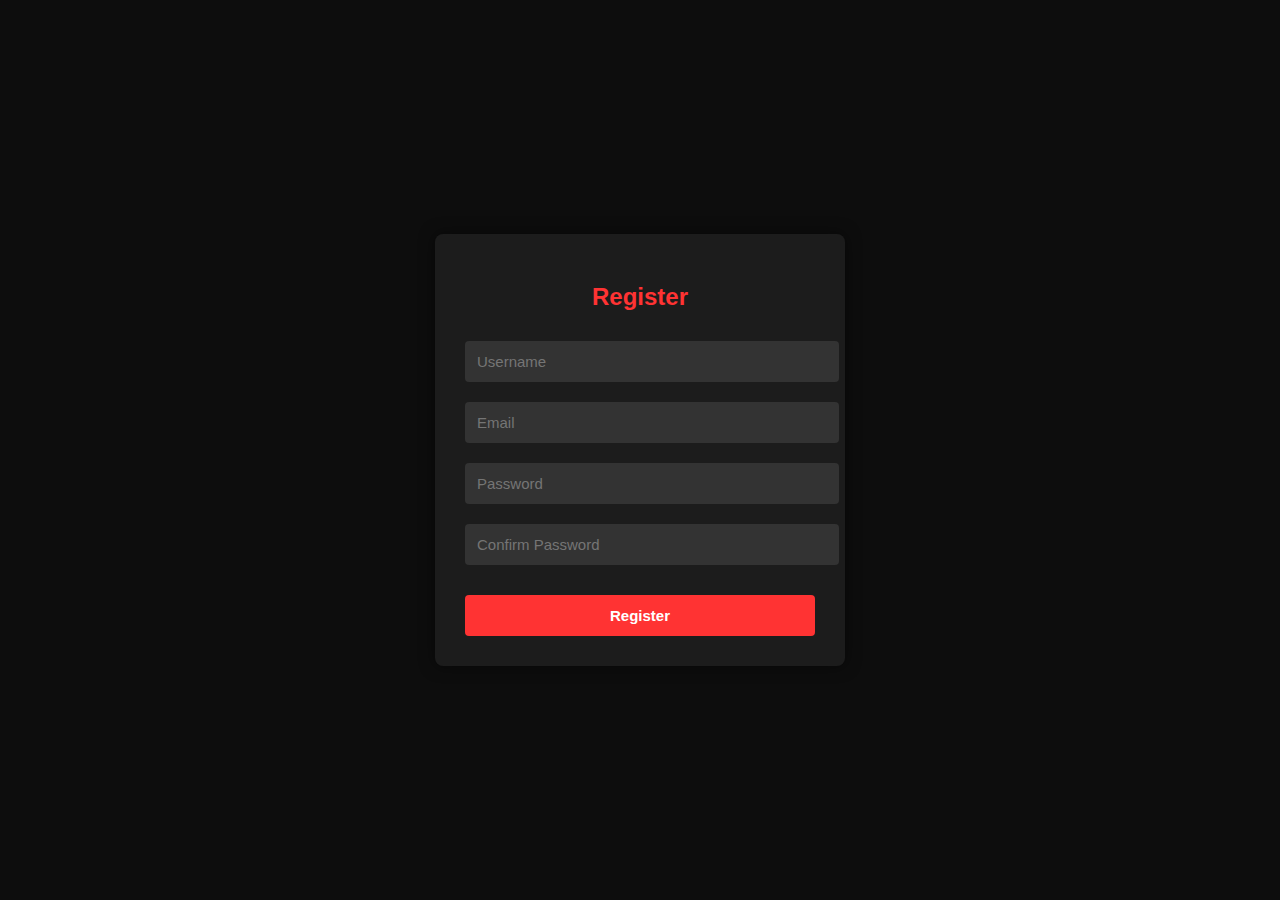
<file: register.html>
<!DOCTYPE html>
<html lang="en">
<head>
    <meta charset="UTF-8">
    <meta name="viewport" content="width=device-width, initial-scale=1.0">
    <title>Register Page</title>
    <style>
        body {
            background-color: #0d0d0d;
            color: #ffffff;
            font-family: 'Arial', sans-serif;
            display: flex;
            justify-content: center;
            align-items: center;
            height: 100vh;
            margin: 0;
        }
        .register-container {
            background-color: #1c1c1c;
            padding: 30px;
            border-radius: 8px;
            box-shadow: 0 0 15px rgba(0, 0, 0, 0.5);
            width: 350px;
            text-align: center;
        }
        .register-container h2 {
            margin-bottom: 20px;
            color: #ff3333;
        }
        .register-container input[type="text"],
        .register-container input[type="email"],
        .register-container input[type="password"] {
            width: 100%;
            padding: 12px;
            margin: 10px 0;
            border: none;
            border-radius: 4px;
            background-color: #333333;
            color: #ffffff;
            font-size: 15px;
        }
        .register-container input[type="submit"] {
            width: 100%;
            padding: 12px;
            margin-top: 20px;
            border: none;
            border-radius: 4px;
            background-color: #ff3333;
            color: #ffffff;
            font-size: 15px;
            cursor: pointer;
            font-weight: bold;
        }
        .register-container input[type="submit"]:hover {
            background-color: #cc0000;
        }
    </style>
</head>
<body>
    <div class="register-container">
        <h2>Register</h2>
        <form action="/register" method="post">
            <input type="text" name="username" placeholder="Username" required>
            <input type="email" name="email" placeholder="Email" required>
            <input type="password" name="password" placeholder="Password" required>
            <input type="password" name="confirm_password" placeholder="Confirm Password" required>
            <input type="submit" value="Register">
        </form>
    </div>
</body>
</html>
</file>
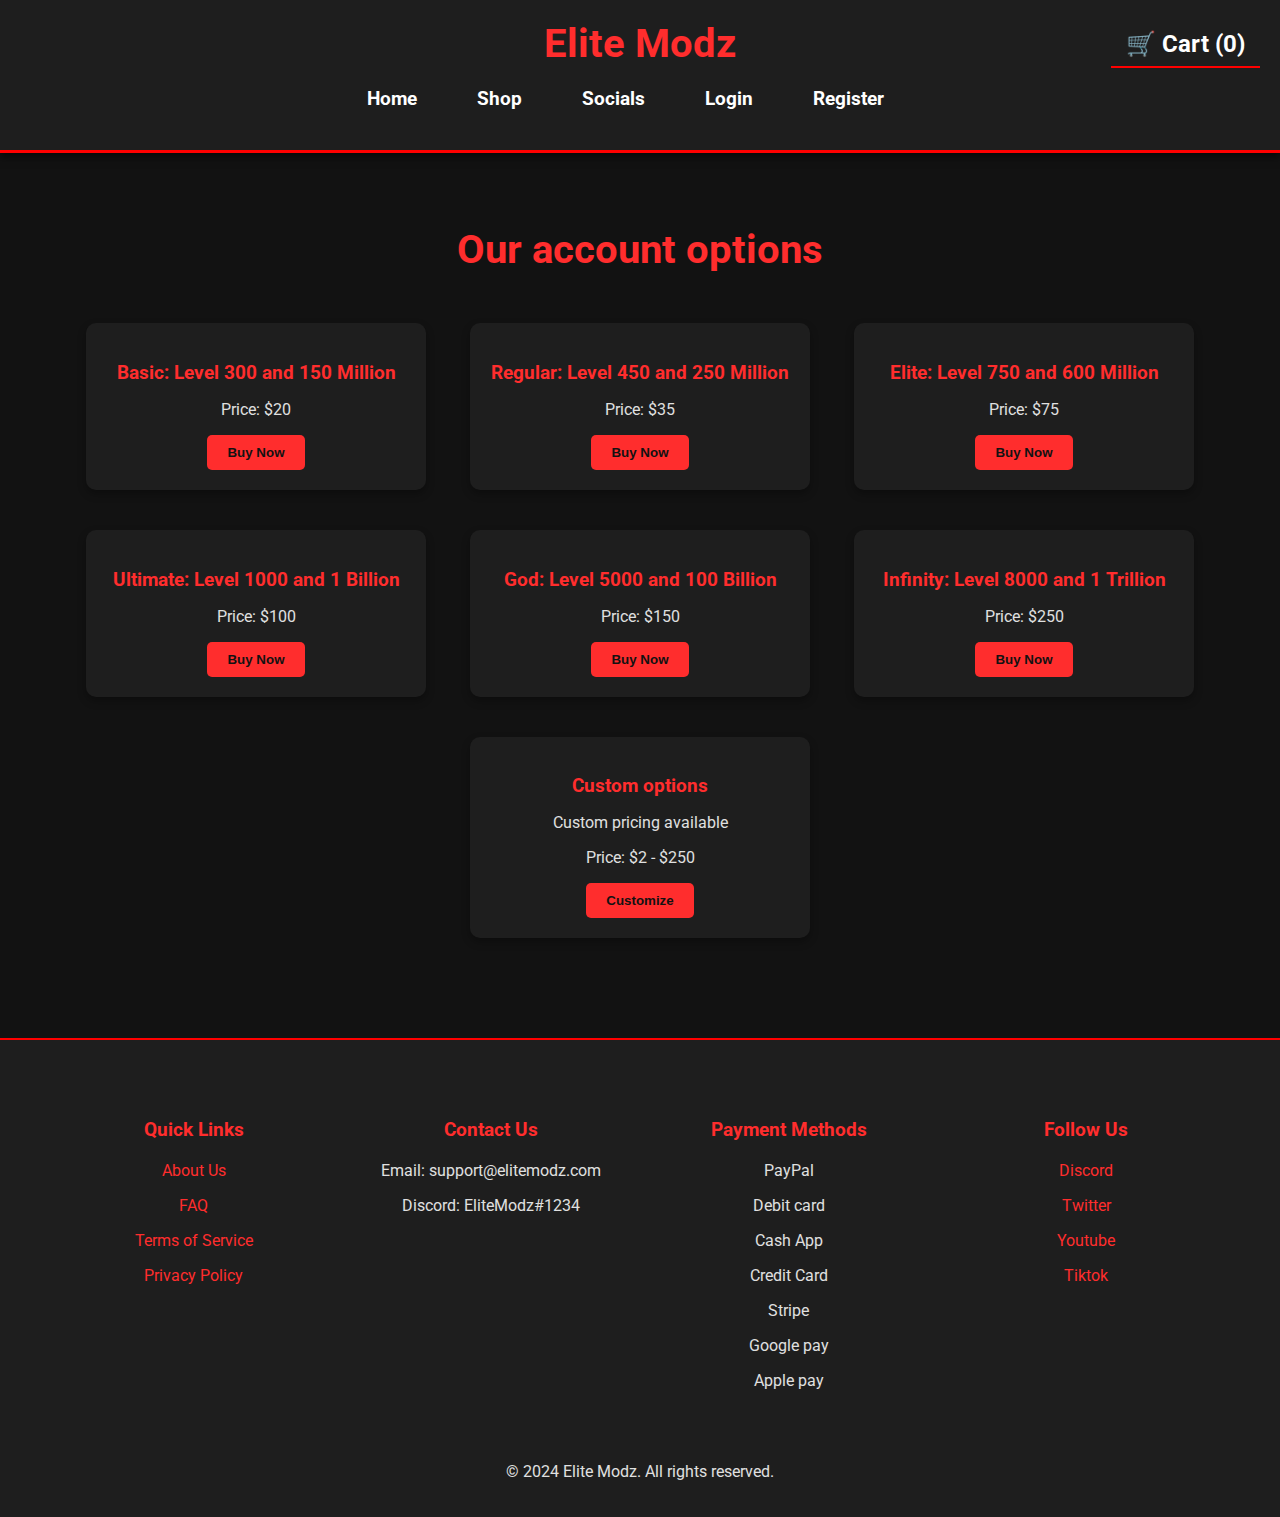
<file: shop.html>
<!DOCTYPE html>
<html lang="en">
<head>
    <meta charset="UTF-8">
    <meta name="viewport" content="width=device-width, initial-scale=1.0">
    <title>Elite Modz - Ultimate GTA 5 Modding Services</title>
    <link rel="icon" href="https://github.com/EliteModz/Elite-Modz/raw/refs/heads/main/favicon.ico" type="image/x-icon">
    <link rel="stylesheet" href="styles.css">
    <link href="https://fonts.googleapis.com/css2?family=Roboto:wght@400;500;700&display=swap" rel="stylesheet">
    <link rel="stylesheet" href="https://cdnjs.cloudflare.com/ajax/libs/font-awesome/6.0.0/css/all.min.css">
    <style>
        body {
            margin: 0;
            font-family: 'Roboto', sans-serif; /* Updated font */
            background-color: #121212;
            color: #e0e0e0;
        }

        /* Header and Navigation Bar */
        header {
            background-color: #1e1e1e;
            padding: 20px;
            text-align: center;
            border-bottom: 3px solid red;
        }

        header .logo-text {
            font-size: 2.5em;
            font-weight: bold;
            color: #ff2d2d;
        }

        nav ul {
            list-style: none;
            padding: 0;
            margin: 0;
            display: flex;
            justify-content: center;
            background-color: #1e1e1e;
        }

        nav ul li {
            margin: 0 15px;
        }

        nav ul li a {
            text-decoration: none;
            font-size: 1.2em;
            color: white;
            padding: 10px 15px;
            transition: color 0.3s;
        }

        nav ul li a:hover {
            color: #ff2d2d;
        }

        /* Hero Section */
        .hero {
            background-image: url('images/grand-theft-auto-v-online-sunset-panorama-tapete-1920x1080_48.jpg');
            background-size: cover;
            background-position: center;
            height: 500px;
            text-align: center;
            display: flex;
            justify-content: center;
            align-items: center;
        }

        .hero h1 {
            font-size: 4em;
            color: #ff2d2d;
            text-shadow: 0 0 15px #ff0000;
        }

        /* Product Section */
        .product-section {
            padding: 40px;
            text-align: center;
        }

        .product-section h2 {
            color: #ff2d2d;
            margin-bottom: 30px;
            font-size: 2.5em;
        }

        .product {
            display: inline-block;
            background-color: #1e1e1e;
            margin: 20px;
            padding: 20px;
            border-radius: 10px;
            width: 300px;
            box-shadow: 0 4px 8px rgba(0, 0, 0, 0.3);
        }

        .product h3 {
            color: #ff2d2d;
        }

        .product p {
            color: #e0e0e0;
        }

        .product button {
            background-color: #ff2d2d;
            border: none;
            padding: 10px 20px;
            color: #121212;
            font-weight: bold;
            cursor: pointer;
            border-radius: 5px;
            transition: background-color 0.3s;
        }

        .product button:hover {
            background-color: #ff1a1a;
        }

        /* Footer */
        footer {
            background-color: #1e1e1e;
            padding: 20px;
            text-align: center;
            color: #e0e0e0;
            margin-top: 40px;
            border-top: 2px solid red;
        }

        .footer-grid {
            display: grid;
            grid-template-columns: repeat(4, 1fr);
            gap: 30px;
            padding: 40px;
        }

        .footer-section h3 {
            color: #ff2d2d;
            margin-bottom: 20px;
        }

        footer a {
            color: #ff2d2d;
            text-decoration: none;
            transition: color 0.3s;
        }

        footer a:hover {
            color: #ff1a1a;
        }

        /* Responsive Design */
        @media (max-width: 1200px) {
            .footer-grid {
                grid-template-columns: repeat(2, 1fr);
            }
        }

        @media (max-width: 768px) {
            .footer-grid {
                grid-template-columns: 1fr;
            }
            
            .product {
                width: 100%;
                margin: 20px 0;
            }
        }
    </style>
</head>
<body>
    <header>
        <div class="logo-text">Elite Modz</div>
        <nav>
            <ul>
                <li><a href="index.html">Home</a></li>
                <li><a href="shop.html">Shop</a></li>
                <li><a href="socials.html">Socials</a></li>
                <li><a href="login.html">Login</a></li>
                <li><a href="register.html">Register</a></li>
                <li><a href="cart.html" class="cart-link neon">🛒 Cart (<span id="cart-count">0</span>)</a></li>
            </ul>
        </nav>
    </header>

    <section class="product-section">
        <h2>Our account options</h2>
        <div class="product">
            <h3>Basic: Level 300 and 150 Million</h3>
            <p>Price: $20</p>
            <button onclick="location.href='shop.html#basic'">Buy Now</button>
        </div>
        <div class="product">
            <h3>Regular: Level 450 and 250 Million</h3>
            <p>Price: $35</p>
            <button onclick="location.href='shop.html#regular'">Buy Now</button>
        </div>
        <div class="product premium-product">
            <h3>Elite: Level 750 and 600 Million</h3>
            <p>Price: $75</p>
            <button onclick="location.href='shop.html#elite'">Buy Now</button>
        </div>
        <div class="product">
            <h3>Ultimate: Level 1000 and 1 Billion</h3>
            <p>Price: $100</p>
            <button onclick="location.href='shop.html#ultimate'">Buy Now</button>
        </div>
        <div class="product">
            <h3>God: Level 5000 and 100 Billion</h3>
            <p>Price: $150</p>
            <button onclick="location.href='shop.html#god'">Buy Now</button>
        </div>
        <div class="product">
            <h3>Infinity: Level 8000 and 1 Trillion</h3>
            <p>Price: $250</p>
            <button onclick="location.href='shop.html#infinity'">Buy Now</button>
        </div>
        <div class="product">
            <h3>Custom options</h3>
            <p>Custom pricing available</p>
            <p>Price: $2 - $250</p>
            <button onclick="location.href='customize.html'">Customize</button>
        </div>
    </section>

   <footer>
        <div class="footer-grid">
            <div class="footer-section">
                <h3>Quick Links</h3>
                <p><a href="about.html">About Us</a></p>
                <p><a href="faq.html">FAQ</a></p>
                <p><a href="terms.html">Terms of Service</a></p>
                <p><a href="privacy.html">Privacy Policy</a></p>
            </div>
            <div class="footer-section">
                <h3>Contact Us</h3>
                <p>Email: support@elitemodz.com</p>
                <p>Discord: EliteModz#1234</p>
            </div>
            <div class="footer-section">
                <h3>Payment Methods</h3>
                <p>PayPal</p>
                <p>Debit card</p>
                <p>Cash App</p>
                <p>Credit Card</p>
                <p>Stripe</p>
                <p>Google pay</p>
                <p>Apple pay</p>
            </div>
            <div class="footer-section">
                <h3>Follow Us</h3>
                <p><a href="#">Discord</a></p>
                <p><a href="#">Twitter</a></p>
                <p><a href="#">Youtube</a></p>
                <p><a href="#">Tiktok</a></p>
            </div>
        </div>
        <p>&copy; 2024 Elite Modz. All rights reserved.</p>
    </footer>
</body>
</html>
</file>
<file: styles.css>
/* Base Styles */
body {
    font-family: 'Montserrat', sans-serif;
    background-color: #0d0d0d; /* Dark background */
    color: #fff; /* White text */
    margin: 0;
    padding: 0;
}

/* Custom Scrollbar */
::-webkit-scrollbar {
    width: 12px; /* Width of the scrollbar */
}

::-webkit-scrollbar-track {
    background: #1a1a1a; /* Dark background for the scrollbar track */
}

::-webkit-scrollbar-thumb {
    background-color: #ff0000; /* Red color for the scrollbar */
    border-radius: 6px; /* Rounding the corners */
    border: 3px solid #1a1a1a; /* Adding a border to give it a gap effect */
}

::-webkit-scrollbar-thumb:hover {
    background-color: #ff3333; /* Brighter red on hover */
}

/* Header Styling */
header {
    background-color: #1a1a1a; /* Dark header */
    padding: 20px;
    text-align: center;
    box-shadow: 0 4px 8px rgba(0, 0, 0, 0.6);
    position: relative; /* Positioning for cart icon */
}
header a {
    color: #ff2d2d; /* Bright red links */
    font-size: 2em;
    text-decoration: none;
    font-weight: bold;
    transition: color 0.3s ease;
}
header a:hover {
    color: #ff1a1a; /* Darker red on hover */
}
/* Navbar Styling */
nav {
    display: flex;
    justify-content: center;
    margin: 20px 0;
}
nav ul {
    list-style: none; /* Remove bullets */
    padding: 0; /* Remove padding */
}
nav ul li {
    display: inline; /* Align items horizontally */
    margin: 0 15px; /* Spacing between items */
}
nav ul li a {
    color: #ff2d2d; /* Link color */
    text-decoration: none; /* Remove underline */
    font-size: 1.2em; /* Adjust font size */
}
nav ul li a:hover {
    color: #ff1a1a; /* Change color on hover */
}
/* Neon Button Effect */
button.neon {
    background-color: #ff2d2d; /* Red background */
    color: white;
    border: none;
    padding: 15px 30px;
    font-size: 1.2em;
    border-radius: 5px;
    box-shadow: 0 0 10px rgba(255, 45, 45, 0.7), 0 0 20px rgba(255, 45, 45, 0.6);
    transition: all 0.3s ease;
}
button.neon:hover {
    background-color: #ff1a1a; /* Darker red on hover */
    box-shadow: 0 0 15px rgba(255, 26, 26, 1), 0 0 30px rgba(255, 26, 26, 0.8);
}
/* Remove Button Styling */
.remove-btn {
    background-color: #ff0000; /* Red background */
    color: #ffffff; /* White text */
    padding: 8px 16px; /* Padding for the button */
    border: none;
    border-radius: 5px;
    cursor: pointer;
    font-size: 14px;
    box-shadow: 0 0 8px rgba(255, 0, 0, 0.6); /* Neon glow effect */
    transition: all 0.3s ease;
}
.remove-btn:hover {
    background-color: #cc0000; /* Darker red on hover */
    box-shadow: 0 0 15px rgba(255, 0, 0, 1); /* Enhanced glow on hover */
}
/* Product Section */
.product {
    background-color: #1a1a1a; /* Dark product background */
    padding: 20px;
    margin-bottom: 20px;
    border-radius: 10px;
    box-shadow: 0 4px 8px rgba(255, 255, 255, 0.1);
}
.product h3 {
    color: #ff2d2d; /* Red heading */
    margin-bottom: 10px;
}
/* Cart Icon */
.cart-link {
    position: absolute;
    right: 20px;
    top: 20px;
    color: white; /* White cart icon */
    text-decoration: none;
    font-size: 1.5em;
    box-shadow: inset 0 -2px 0 red; /* Red shadow */
}
.cart-link:hover {
    color: #ff1a1a; /* Darker red on hover */
    box-shadow: inset 0 -4px 0 red; /* Enhanced red shadow on hover */
}
</file>
